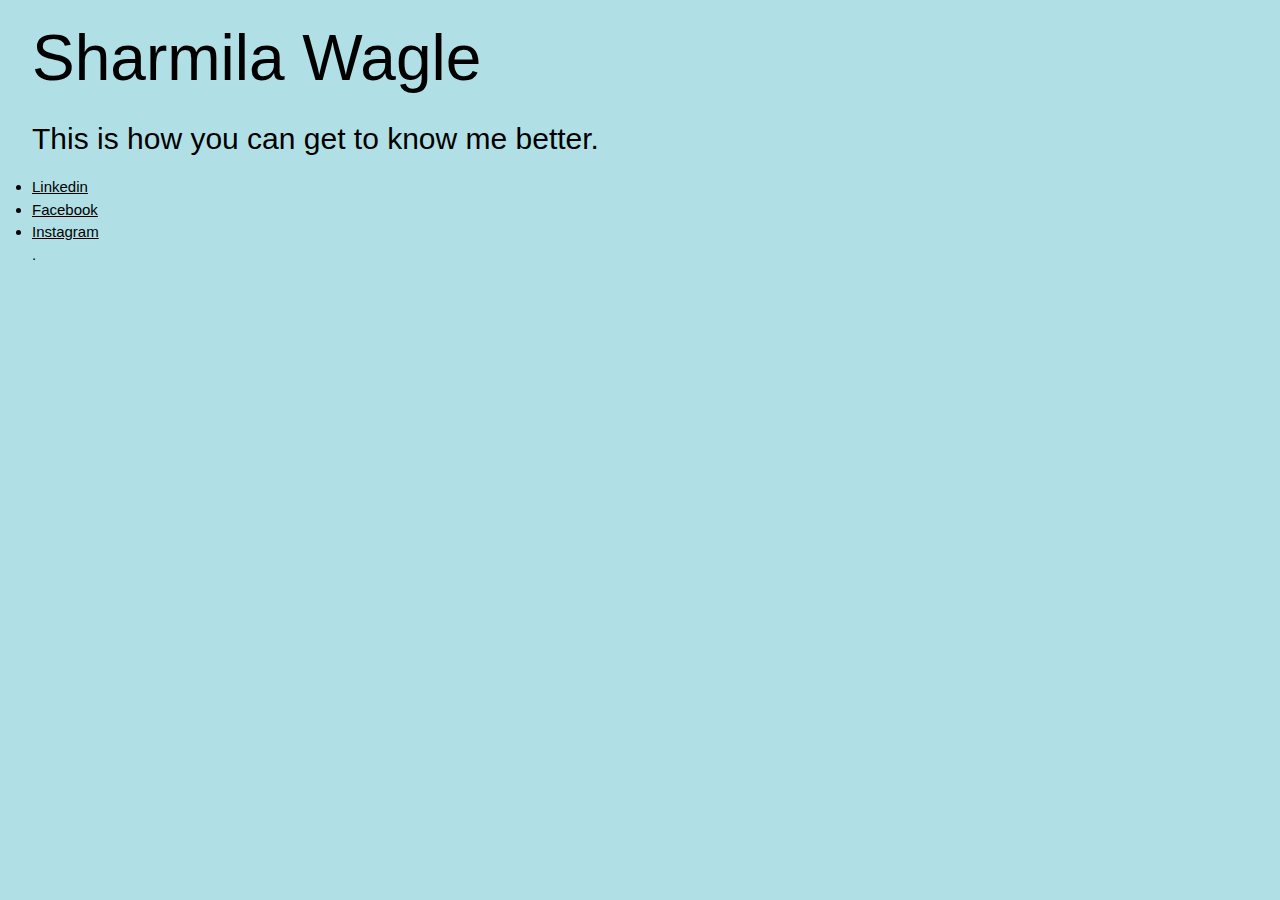
<file: Contact.html>
<!DOCTYPE html>
<html lang="en">
<title>Sharmila Wagle</title>
<meta name="viewport" content="width=device-width, initial-scale=1">
<link rel="stylesheet" href="https://www.w3schools.com/w3css/4/w3.css">
<head>
</head>
<body>
<body style="background-color:powderblue;">
<div class= "w3-container">
<header class= "w3-container w3-light-purple">
<h1 class = "w3-jumbo">Sharmila Wagle</h1>
<h2>This is how you can get to know me better.</h2>

<p><li><a href="https://www.linkedin.com/in/sharmila-wagle/" target="_blank" class="alink"><i class="bx bxl-linkedin"></i>
<span>Linkedin</span></a></li>
<li><a href="https://www.facebook.com/sharmila.wagle.568/" target="_blank" class="alink"><i class="bx bxl-facebook-circle"></i>
<span>Facebook</span></a></li>
<li><a href="https://www.instagram.com/w_alimrahs/" target="_blank" class="alink"><i class="bx bxl-instagram"></i>
<span>Instagram</span></a></li>.</p>
	</div>
    
</body>
</html>
</file>
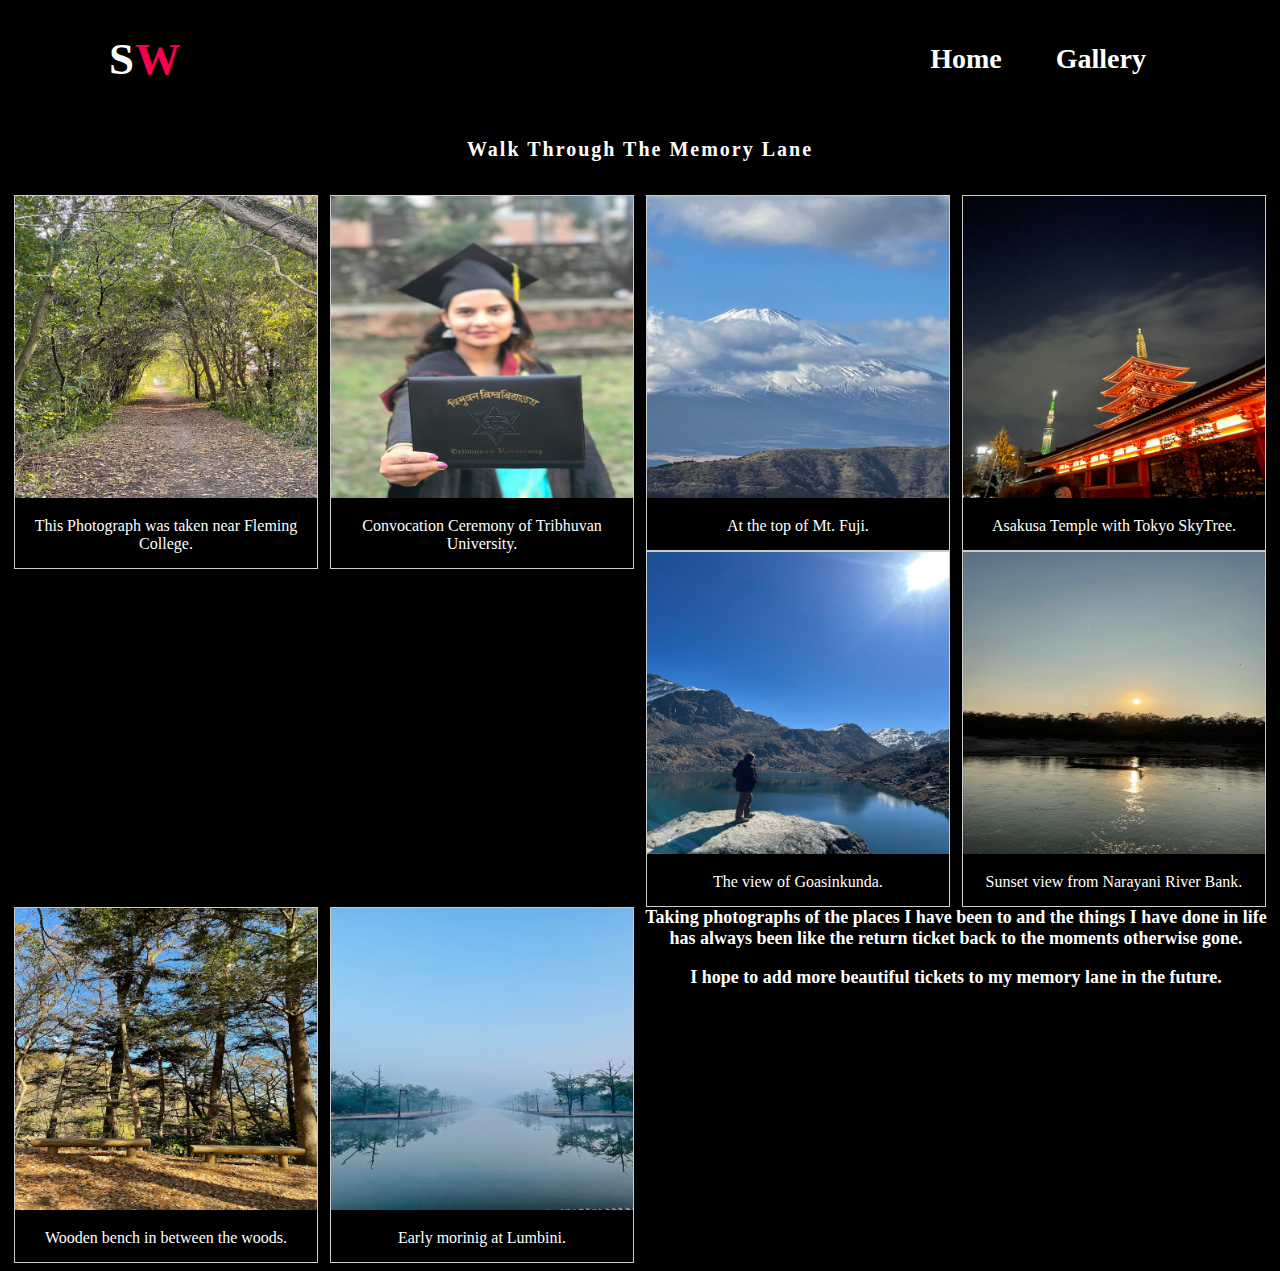
<file: gallery.html>
<!DOCTYPE html>
<!--All the references were taken from W3School https://www.w3schools.com/html/default.asp-->
<html lang="en">
  <head>
    <title>Photos</title>
  </head>
  <body>
    <link rel="stylesheet" type="text/css" href="styles.css"><!--The styles are used from the external css file-->
    <div class="photos">
      <!--Navigation starts here (one of the three choices)-->
      <nav>
          <h4 class="logo">S<span>W</span></h4>
          <ul>
            <li><a href="index.html">Home</a></li>
            <li><a href="gallery.html">Gallery</a></li>
          </ul>
      </nav>
      <!--Navigation ends here-->
    </div>
    <!--Five Photos starts here(one of the three choices)-->
    <h5>Walk Through The Memory Lane</h5>
    <link rel="stylesheet" type="text/css" href="styles.css"><!--The styles are used from the external css file-->
    <div class="responsive">
      <div class="gallery"><img src="Path.jpg" alt="Path" >
        <div class="desc">This Photograph was taken near Fleming College.</div><!--Description of the images-->
      </div>
    </div>
  
    <div class="responsive">
      <div class="gallery"><img src="Graduation.jpg" alt="Graduation" >
        <div class="desc">Convocation Ceremony of Tribhuvan University.</div>
      </div>
    </div>

    <div class="responsive">
      <div class="gallery"><img src="fuji.jpg" alt="Mt. Fuji" >
        <div class="desc">At the top of Mt. Fuji.</div>
      </div>
    </div>

    <div class="responsive">
      <div class="gallery"><img src="Asakusa.jpg" alt="Asakusa" >
        <div class="desc">Asakusa Temple with Tokyo SkyTree.</div>
      </div>
    </div>

    <div class="responsive">
      <div class="gallery"><img src="Gosainkunda.JPG" alt="Gosainkunda">
        <div class="desc">The view of Goasinkunda.</div>
      </div>
    </div>

    <div class="responsive">
      <div class="gallery"><img src="sunset.jpg" alt="Sunsest" >
        <div class="desc">Sunset view from Narayani River Bank.</div>
      </div>
    </div>

    <div class="responsive">
      <div class="gallery"><img src="woods.jpg" alt="Bench in between the woods" >
        <div class="desc">Wooden bench in between the woods.</div>
      </div>
    </div>

    <div class="responsive">
      <div class="gallery"><img src="lumbini.jpg" alt="skydiving" >
        <div class="desc">Early morinig at Lumbini.</div>
      </div>
    </div>
  <!--Photos ends here-->
    <div class="caption">
      <p>Taking photographs of the places I have been to and the things I have done in life has always been like the return ticket back to the moments otherwise gone.</p>
      <p>I hope to add more beautiful tickets to my memory lane in the future.</p>
    </div>
  </body>
</html>
</file>
<file: styles.css>
/*All the references were taken from W3School https://www.w3schools.com/css/default.asp and are modified*/
.home{
    height: 125vh;
    width:100%;
    background-image: url(bg.jpg);
    background-size: cover;
    background-position:top right;
}
/*Style for the class home in the index page*/
nav{
    display:flex;
    align-items: center;
    justify-content: space-between;
    padding-top: 5px;
    padding-left:8%;
    padding-right:8%;
}/*Style for the navigation bars*/
.logo{
    color:white;
    font-size:45px;
    letter-spacing: 1px;
    cursor: pointer;
}/*Style for the logo*/
span{
    color:#f9004d;
}/*Span is inside the logo so that different styles can be incorporated inside the same logo element*/
nav ul li{
    list-style-type: none;
    display: inline;
    padding: 10px 25px;
}/*Style for the list inside the navigation*/
nav ul li a{
    color: white;
    text-decoration: none;
    font-size:28px;
    font-weight: bold;
    text-transform: capitalize;
}/*Style for the links of the list inside the navigation*/
nav ul li a:hover{
    color: #f9004d;
    transition: .4s
}/*Style for the hover option on the navigation bars, here color and the transition period are used*/
/*Transition will be 0 by default*/
.content{
    position: absolute;
    top: 50%;
    left: 8%;
    transform: translateY(-50%);
}/*Style for the content*/
h1{
    color: #fcfc;
    letter-spacing: 2px;
    font-size: 20px;
    font-weight: 900;
}
h4{
    color: white;
    margin: 20px 0px 20px;
    font-size: 75px;
    font-weight:bolder;
    display: block;
}
h3{
    color: white;
    font-weight: bolder;
    font-size: 25px;
    margin-bottom: 50px;
}

h5{
    color:white;
    letter-spacing: 2px;
    font-size: 20px;
    text-align:center;
}
.about{
    width: 100%;
    padding: 0px 0px;
    background-color: black;
}
.about img{
    height:auto;
    width: 430px;
}
.about-text{
    width: 550px;
}
.main{
    width: 1130px;
    max-width: 95%;
    margin: 0 auto;
    display: flex;
    align-items: center;
    justify-content: space-around;
}
.about-text h2{
    color: white;
    font-size: 75px;
    font-weight: bolder;
    text-transform: capitalize;
    margin-bottom: 20px;
}
.about-text h5{
    color: white;
    letter-spacing: 2px;
    font-size: 22px;
    font-weight: normal;
    margin-bottom: 25px;
    text-transform: capitalize;
}
.about-text p{
    display:block;
    color: #fcfc;
    letter-spacing: 1px;
    line-height: 28px;
    font-size: 18px;
    margin-bottom: 45px;
}
p{
    display: block;
    font-size: 22px;
    color: white;
    margin-bottom: 10px;
    font-weight: bold;
}
.skills{
    background: black;
    width: 100%;
    padding: 50px 0px;
}
.title h2{
    color: white;
    font-size:75px;
    font-weight: bolder;
    width: 1130px;
    margin: 30px auto;
    text-align: center;
}
.box{
    display: flex;
    justify-content: center;
    align-items: center;
    min-height: 400px;
}
.card{
    height: 365px;
    width: 335px;
    padding: 20px 35px;
    border-radius: 20px;
    margin: 15px;
    position: relative;
    overflow: hidden;
    text-align: center;
}
.card i{
    font-size: 50px;
    display: block;
    text-align: center;
    margin: 25px 0px;
    color: #f9004d;
}
li{
    color: white;
    font-size:14px;
    margin: 15px auto;
    text-align: left; 
}
footer{/*Style for the footer which is fixed to the position so that the contents inside it can be seen even while scrolling the page*/
    position:fixed;
    bottom: 0;
    width: 100%;
    height: 50px;
    display:inline-flex;
    flex-direction: column;
    align-items: center;
    justify-content: center;
}
/*external link styling (one of the three choices) starts*/
.social ul li{
    list-style-type: none;
    display: inline;
    padding: 10px 10px;
}
.social ul li a{
    color: white;
    text-decoration: none;
    font-size:28px;
    font-weight: bold;
    text-transform: capitalize;
}
.social ul li a:hover{
    color: #4267B2;
    transition: 0.4s
}
/*css for the gallery statrs from here*/
/*css for the gallery statrs from here*/

body {
    background-color: black;/*To make the whole background of the second page black*/
}
.photos {
    background-color: black;
}
#memories{
    display:block;
    color: white;
    margin: 20px 0px 20px;
    font-size: 30px;
    font-weight: bolder;
    text-align: center;
}
div.gallery {
    border: 1px solid #ccc;
}
  
div.gallery:hover {
    border: 1px solid #777;
}
  
div.gallery img {
    width: 100%;
    height: auto;
}
  
div.desc {
    display:block;
    padding: 15px;
    text-align: center;
    color: white;
}
  
* {
    box-sizing: border-box;
}
  
.responsive {
    padding: 0 6px;
    float: left;
    width: 24.99999%;
}
/*if the display is equal to or less than 700px the width of the page will be reduced to 50%*/  
@media only screen and (max-width: 700px) {
    .responsive {
    width: 50%;
    margin: 6px 0;
    }
}
/*if the display is equal to or less than 500px the width of the page will be 100%*/ 
  @media only screen and (max-width: 500px) {
    .responsive {
    width: 100%;
    }
}
.caption p{
    font-size: 18px;
    color: white;
    margin-bottom: 5px;
    text-align:center;
} 
.caption:after {
    content: "";
    display: table;
    clear: both;
}
</file>
